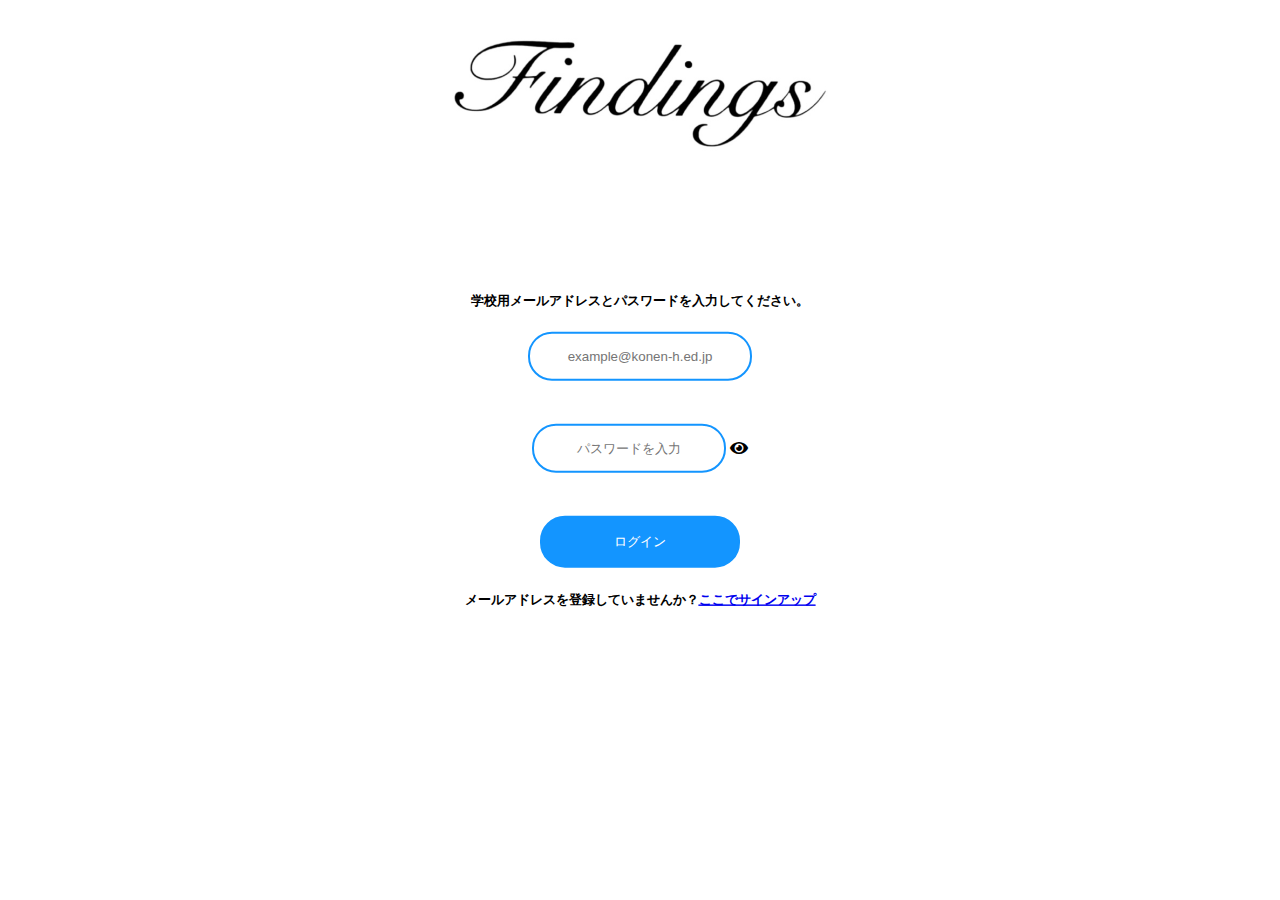
<file: index.html>
<!DOCTYPE html>
    <head>
        <meta charset="utf-8">
        <meta name="viewport" content="width=device-width, initial-scale=1.0">
        <title>Findings -ログイン</title>
        <link rel="stylesheet" type="text/css" href="f.home.css">
        <link href="https://use.fontawesome.com/releases/v5.6.1/css/all.css" rel="stylesheet">
    </head>

    <style>
      div {
        text-align: center;
      }
    </style>

    <div class ="picture">
      <img src="f.jpg" width="34%" height="34%">
    </div>

    <form name="login_form">
        <div class="login_form_top">
          <h5>学校用メールアドレスとパスワードを入力してください。</h5>
        </div>
        <div class="login_form_btm">
          <input id="e1" type="id" name="user_id" placeholder="example@konen-h.ed.jp">
          <table>
            <td><input id="e2" type="password" name="password" placeholder="パスワードを入力"></td>
            <td><span id="buttonEye" type="button" class="fa fa-eye" onclick="pushHideButton()"></span></td>
          </table>
          <input id="e3" type="submit" name="botton" value="ログイン">
          <h5>メールアドレスを登録していませんか？<font color="blue"><u><a href="f.signup.html">ここでサインアップ</a></u></font></h5>
        </div>
      </form>

      <script>
        document.getElementById("e3").onclick = function(){
          if(document.getElementById("e1").value.indexOf("@konan-h.ed.jp") !== -1){
            if(document.getElementById("e1").value.length==21){
              alert("有効なメールアドレスです")
            }
            else{
              alert("無効なメールアドレスです")
            }
          }
          else{
            alert("無効なメールアドレスです")
          }
        }

        function pushHideButton() {
          var txtPass = document.getElementById("e2");
          var btnEye = document.getElementById("buttonEye");
          if (txtPass.type === "text") {
            txtPass.type = "password";
            btnEye.className = "fa fa-eye";
          } else {
            txtPass.type = "text";
            btnEye.className = "fa fa-eye-slash";
          }
      }
      </script>
</file>
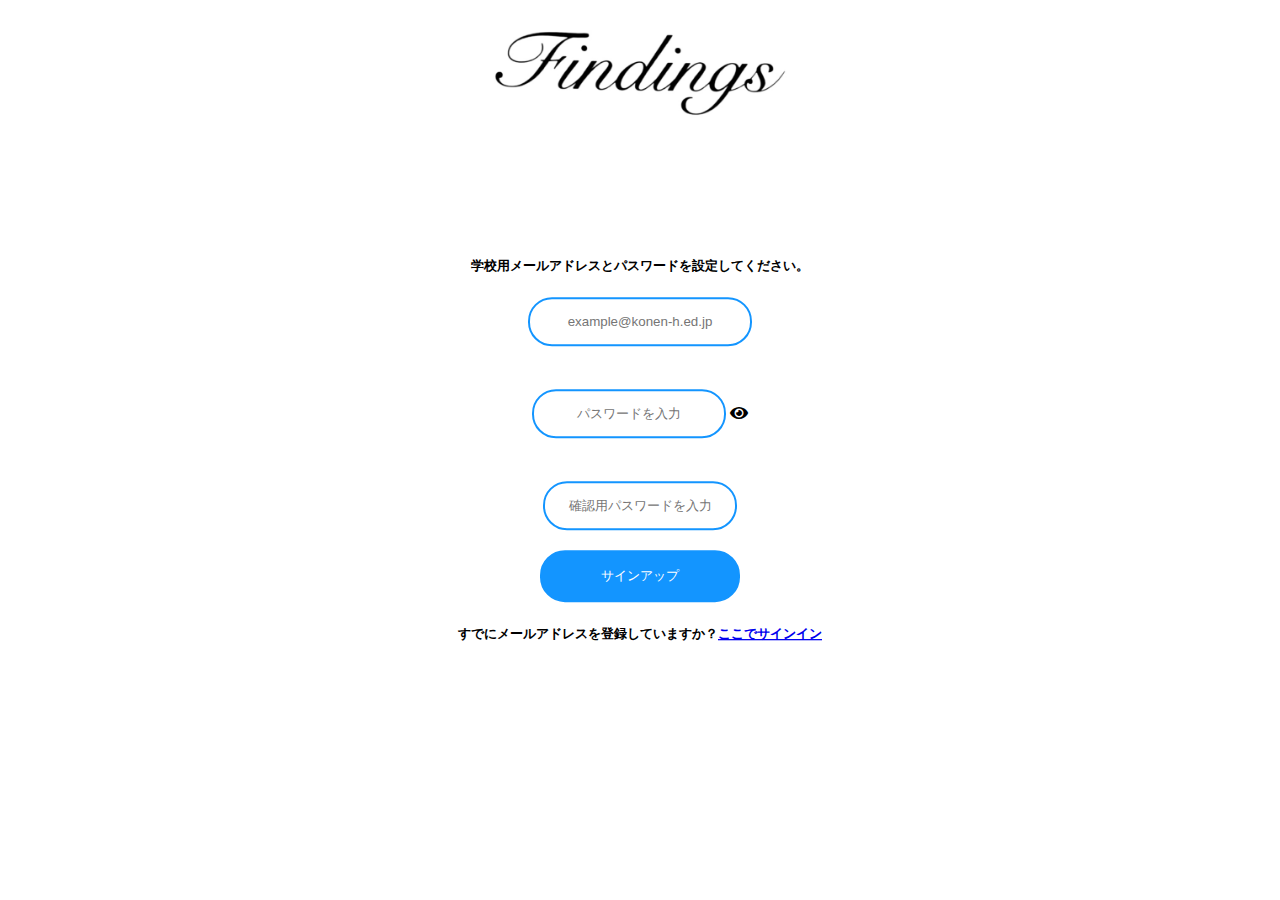
<file: f.signup.html>
<!DOCTYPE html>
    <head>
        <meta charset="utf-8">
        <meta name="viewport" content="width=device-width, initial-scale=1.0">
        <title>Findings -サインアップ</title>
        <link rel="stylesheet" type="text/css" href="f.signup.css">
        <link href="https://use.fontawesome.com/releases/v5.6.1/css/all.css" rel="stylesheet">
    </head>

    <style>
      div {
        text-align: center;
      }
    </style>

    <div class ="picture">
      <img src="f.jpg" width="26.5%" height="26.5%">
    </div>

    <form name="login_form">
        <div class="login_form_top">
          <h5>学校用メールアドレスとパスワードを設定してください。</h5>
        </div>
        <div class="login_form_btm">
          <input id="e1" type="id" name="user_id" placeholder="example@konen-h.ed.jp">
          <table>
            <td><input id="e2" type="password" name="password" placeholder="パスワードを入力"></td>
            <td><span id="buttonEye" type="button" class="fa fa-eye" onclick="pushHideButton()"></span></td>
          </table>
          <input id="e2k" class="confirmPw" type="password" name="password" placeholder="確認用パスワードを入力">
          <input id="e3" type="submit" name="botton" value="サインアップ">
          <h5>すでにメールアドレスを登録していますか？<font color="blue"><u><a href="index.html">ここでサインイン</a></u></font></h5>
        </div>
      </form>

      <script>
        document.getElementById("e3").onclick = function(){
          if(document.getElementById("e1").value.indexOf("@konan-h.ed.jp") !== -1){
            if(document.getElementById("e1").value.length==21){
              alert("有効なメールアドレスです")
            }
            else{
              alert("無効なメールアドレスです")
            }
          }
          else{
            alert("無効なメールアドレスです")
          }
        }

        function pushHideButton() {
          var txtPass = document.getElementById("e2");
          var btnEye = document.getElementById("buttonEye");
          if (txtPass.type === "text") {
            txtPass.type = "password";
            btnEye.className = "fa fa-eye";
          } else {
            txtPass.type = "text";
            btnEye.className = "fa fa-eye-slash";
          }
      }
      </script>
</file>
<file: f.home.css>
body{
	margin: 0;
	padding: 0;
	width: "10%";
	height: "10%";
	font-family: serif;
}

body {
	background-color: #ffffff;
  }
  
  form h1,form p {
	color: rgb(0, 0, 0);
	font-weight: 500;
  }
  
  form p {
	font-size: 10px;
  }
  
  form input[type = "id"],form input[type = "password"] {
	border: 0;
	background: none;
	margin: 20px auto;
	display: block;
	border: 2px solid #1395ff;
	padding: 15px 10px;
	width: 170px;
	outline: none;
	border-radius: 24px;
	transition: 0.25s;
	text-align: center;
  }

  form input[type = "id"],form input[type = "text"] {
	border: 0;
	background: none;
	margin: 20px auto;
	display: block;
	border: 2px solid #1395ff;
	padding: 15px 10px;
	width: 200px;
	outline: none;
	border-radius: 24px;
	transition: 0.25s;
	text-align: center;
  }

  form input[class = "fa fa-eye-slash"],form input[type = "text"] {
	border: 0;
	background: none;
	margin: 20px auto;
	display: block;
	border: 2px solid #1395ff;
	padding: 15px 10px;
	width: 170px;
	outline: none;
	border-radius: 24px;
	transition: 0.25s;
	text-align: center;
  }
  
  form input[type = "id"]:focus,form input[type = "password"]:focus {
	width: 280px;
	background-color: #f0f8ff;
  }

  
  form input[type = "submit"]{
	border: 0;
	background-color: #1395ff;
	position: relative;
	display: block;
	margin: 20px auto;
	border: 2px solid #1395ff;
	padding: 15px 10px;
	width: 200px;
	outline: none;
	color: #ffffff;
	border-radius: 25px;
	transition: 0.25s;
	text-align: center;
	cursor: pointer;
  }
  
  form input[type = "submit"]:hover {
	background-color: #ffffff;
	border: 2px solid #1395ff;
	color: #1395ff;
  }

  form {
	width: 400px;
	padding: 40px 10px;
	position: absolute;
	top: 50%;
	left: 50%;
	transform: translate(-50%,-50%);
	background-color: rgb(255, 255, 255);
  }

  table{
	margin:auto;
	}

	
	
	
	
	
	
	p{
		background-color: black;
		color: white;
	}
	
	@media screen and (max-width: 768px) {
		p{
			background-color: black;
			 color:green;
		 }
	 }
	 
	 @media screen and (max-width: 480px) {
		p{
			background-color: black;
			 color:red;
		 }
	 }
</file>
<file: f.signup.css>
body{
	margin: 0;
	padding: 0;
	width: "10%";
	height: "10%";
	font-family: serif;
}

body {
	background-color: #ffffff;
  }
  
  form h1,form p {
	color: rgb(0, 0, 0);
	font-weight: 500;
  }
  
  form p {
	font-size: 10px;
  }
  
  form input[type = "id"],form input[type = "password"] {
	border: 0;
	background: none;
	margin: 20px auto;
	display: block;
	border: 2px solid #1395ff;
	padding: 15px 10px;
	width: 170px;
	outline: none;
	border-radius: 24px;
	transition: 0.25s;
	text-align: center;
  }

  form input[type = "id"],form input[type = "text"] {
	border: 0;
	background: none;
	margin: 20px auto;
	display: block;
	border: 2px solid #1395ff;
	padding: 15px 10px;
	width: 200px;
	outline: none;
	border-radius: 24px;
	transition: 0.25s;
	text-align: center;
  }
  
  form input[type="password"],form input[class="confirmPw"] {
	border: 0;
	background: none;
	margin: 20px auto;
	display: block;
	border: 2px solid #1395ff;
	padding: 15px 10px;
	width: 200px;
	outline: none;
	border-radius: 24px;
	transition: 0.25s;
	text-align: center;
  }
  

  form input[class = "fa fa-eye-slash"],form input[type = "text"] {
	border: 0;
	background: none;
	margin: 20px auto;
	display: block;
	border: 2px solid #1395ff;
	padding: 15px 10px;
	width: 170px;
	outline: none;
	border-radius: 24px;
	transition: 0.25s;
	text-align: center;
  }

  form input[class = "fa fa-eye-slash"],form input[type = "password"] {
	border: 0;
	background: none;
	margin: 20px auto;
	display: block;
	border: 2px solid #1395ff;
	padding: 15px 10px;
	width: 170px;
	outline: none;
	border-radius: 24px;
	transition: 0.25s;
	text-align: center;
  }
  
  form input[type = "id"]:focus,form input[type = "password"]:focus {
	width: 280px;
	background-color: #f0f8ff;
  }

  
  form input[type = "submit"]{
	border: 0;
	background-color: #1395ff;
	position: relative;
	display: block;
	margin: 20px auto;
	border: 2px solid #1395ff;
	padding: 15px 10px;
	width: 200px;
	outline: none;
	color: #ffffff;
	border-radius: 25px;
	transition: 0.25s;
	text-align: center;
	cursor: pointer;
  }
  
  form input[type = "submit"]:hover {
	background-color: #ffffff;
	border: 2px solid #1395ff;
	color: #1395ff;
  }

  form {
	width: 400px;
	padding: 40px 10px;
	position: absolute;
	top: 50%;
	left: 50%;
	transform: translate(-50%,-50%);
	background-color: rgb(255, 255, 255);
  }

  table{
	margin:auto;
	}

	
	
	
	
	
	
	p{
		background-color: black;
		color: white;
	}
	
	@media screen and (max-width: 768px) {
		p{
			background-color: black;
			 color:green;
		 }
	 }
	 
	 @media screen and (max-width: 480px) {
		p{
			background-color: black;
			 color:red;
		 }
	 }
</file>
